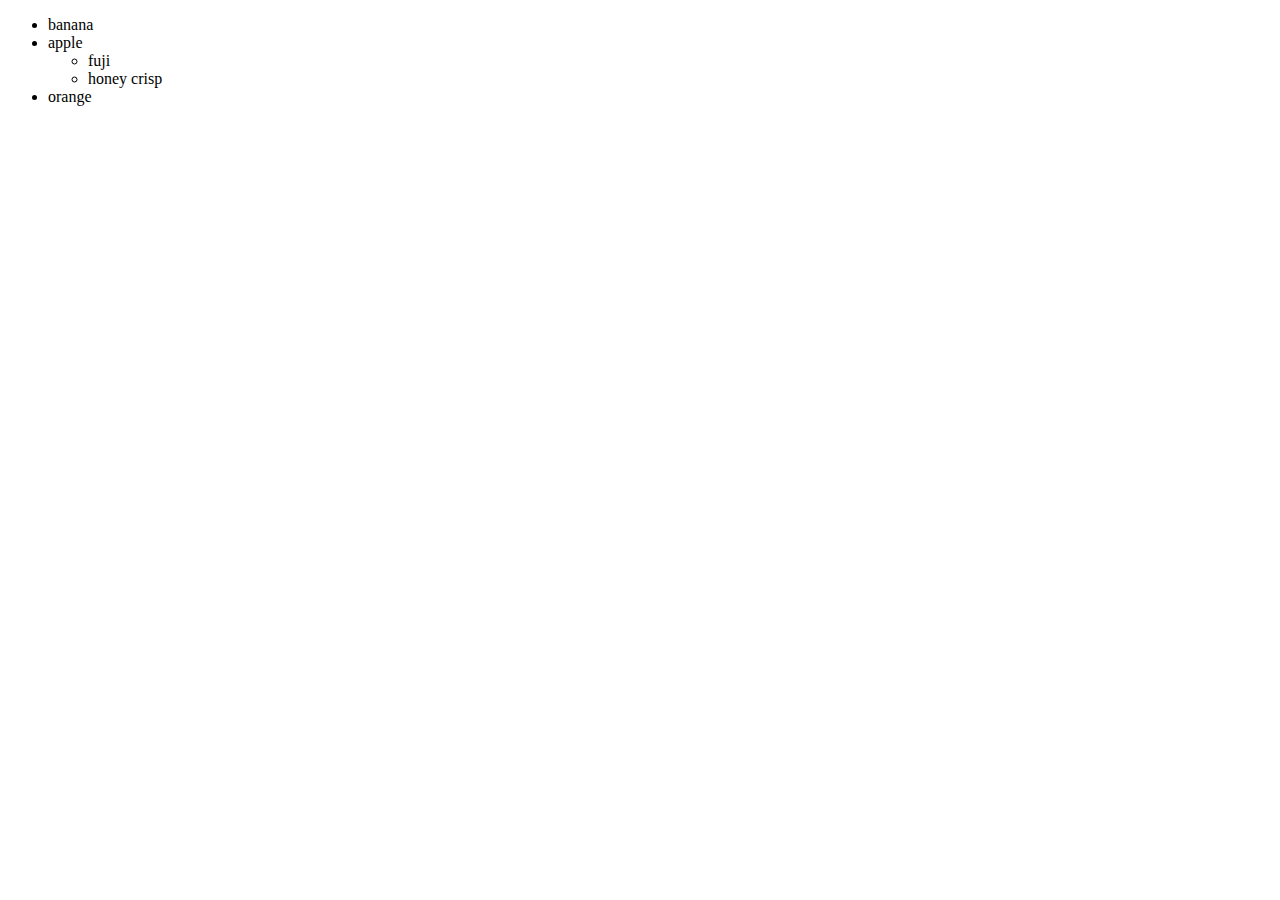
<file: index.html>
<!DOCTYPE html>
<html>
    <head>
    <title>My First Website</title>
    </head>
    <body>
    <ul>
        <li>banana</li>
        <li>apple</li>
        <ul>
            <li>fuji</li>
            <li>honey crisp</li>
        </ul>
        <li>orange</li>
        </ul>
    </body>
</html>
</file>
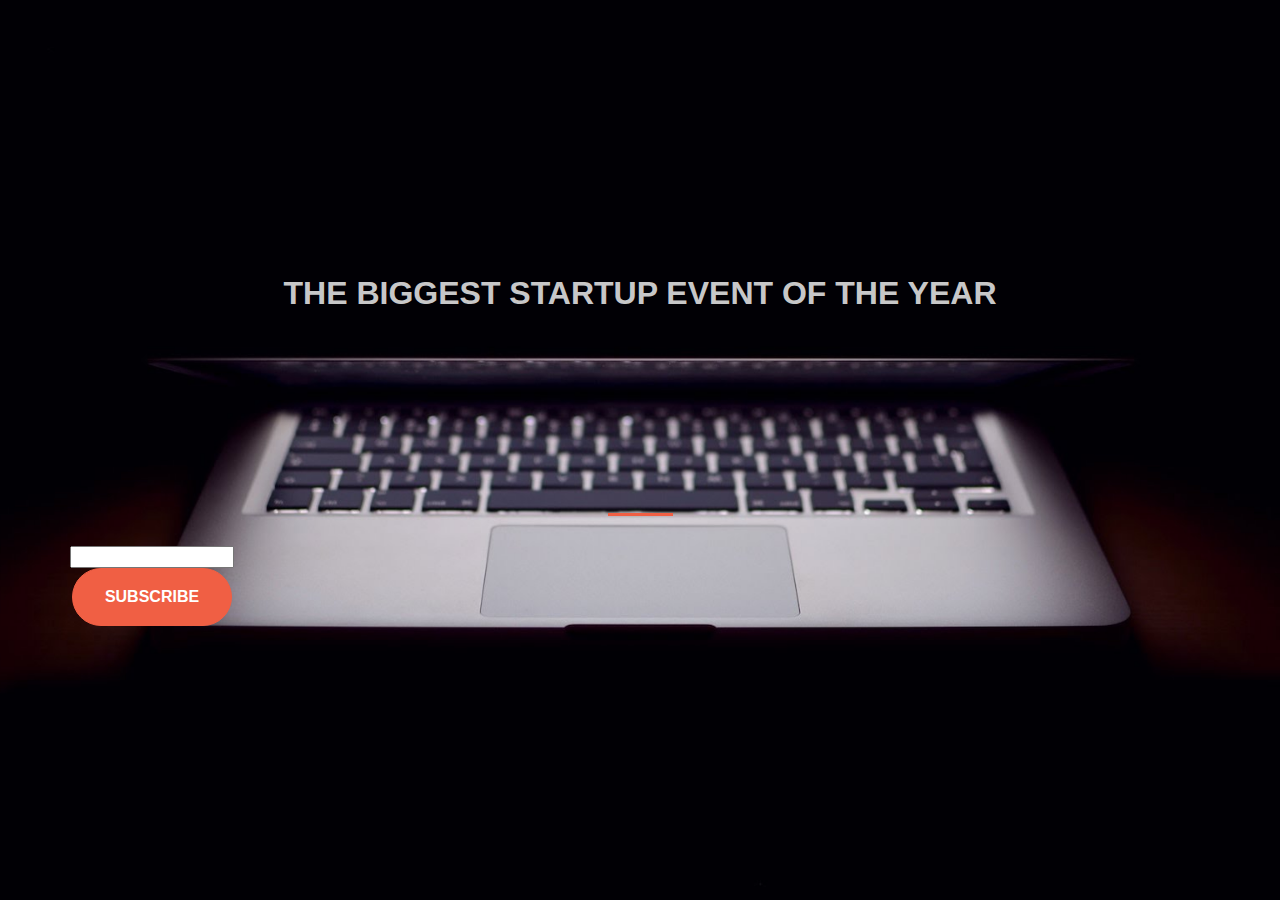
<file: index2.html>
<!DOCTYPE html>
<html>
<head>
    <title>Bootstrap</title>
    <link rel="stylesheet" href="https://stackpath.bootstrapcdn.com/bootstrap/4.3.1/css/bootstrap.min.css" integrity="sha384-ggOyR0iXCbMQv3Xipma34MD+dH/1fQ784/j6cY/iJTQUOhcWr7x9JvoRxT2MZw1T" crossorigin="anonymous">
    <link rel="stylesheet" href="style.css">
     <script src="https://stackpath.bootstrapcdn.com/bootstrap/4.3.1/js/bootstrap.min.js" integrity="sha384-JjSmVgyd0p3pXB1rRibZUAYoIIy6OrQ6VrjIEaFf/nJGzIxFDsf4x0xIM+B07jRM" crossorigin="anonymous"></script>
</head>
<body>
    <header class="startup text-center text-while d-flex">
    <div class="container my-auto">
				<div class="row">
						<div class="col-lg-12 my-auto">
						  <h1 class="text-uppercase faded">
								<strong>The Biggest startup event of the year</strong>
							</h1>
								<hr>
						</div>
														<!-- Begin Mailchimp Signup Form -->
								<link href="//cdn-images.mailchimp.com/embedcode/slim-10_7.css" rel="stylesheet" type="text/css">
								<style type="text/css">
									#mc_embed_signup{clear:left; font:14px Helvetica,Arial,sans-serif; }
									/* Add your own Mailchimp form style overrides in your site stylesheet or in this style block.
										 We recommend moving this block and the preceding CSS link to the HEAD of your HTML file. */
								</style>
								<div id="mc_embed_signup">
								<form action="https://donothave.us20.list-manage.com/subscribe/post?u=53e3b7d1d69ac46588a60e553&amp;id=227b1db9d1" method="post" id="mc-embedded-subscribe-form" name="mc-embedded-subscribe-form" class="validate" target="_blank" novalidate>
										<div id="mc_embed_signup_scroll">
										<!-- real people should not fill this in and expect good things - do not remove this or risk form bot signups-->
										<div style="position: center; left: -5000px;" aria-hidden="true"><input type="text" name="b_53e3b7d1d69ac46588a60e553_227b1db9d1" tabindex="-1" value=""></div>
										<div class="clear"><input type="submit" class="btn btn-primary btn-xl" value="Subscribe" name="subscribe" id="mc-embedded-subscribe"></div>
										</div>
								</form>
								</div>

				</div>
    </div>
    </header>
    
    <script src="https://code.jquery.com/jquery-3.3.1.slim.min.js" integrity="sha384-q8i/X+965DzO0rT7abK41JStQIAqVgRVzpbzo5smXKp4YfRvH+8abtTE1Pi6jizo" crossorigin="anonymous"></script>
    <script src="https://cdnjs.cloudflare.com/ajax/libs/popper.js/1.14.7/umd/popper.min.js" integrity="sha384-UO2eT0CpHqdSJQ6hJty5KVphtPhzWj9WO1clHTMGa3JDZwrnQq4sF86dIHNDz0W1" crossorigin="anonymous"></script>
    <script src="https://stackpath.bootstrapcdn.com/bootstrap/4.3.1/js/bootstrap.min.js" integrity="sha384-JjSmVgyd0p3pXB1rRibZUAYoIIy6OrQ6VrjIEaFf/nJGzIxFDsf4x0xIM+B07jRM" crossorigin="anonymous"></script>
</body>
</html>
</file>
<file: style.css>
body,
html {
  width: 100%;
  height: 100%; 
}

body {
  font-family: 'Montserrat', sans-serif;
}

hr {
  max-width: 65px;
  border-width: 3px;
  border-color: #F05F44; 
}

.faded {
  color: rgba(255, 255, 255, 0.8); 
}

header.startup {
  background-position: center;
  background-image: url("header.jpg");
  background-size: cover;	
  height: 100%;
}

header.startup hr {
  margin-top: 200px;
  margin-bottom: 30px; 
}

header.startup h1 {
  font-size: 2rem; 
}

.btn {
  font-weight: 700;
  text-transform: uppercase;
  border-radius: 300px;
  font-family: 'Montserrat', sans-serif;
}

.btn-xl {
  padding: 1rem 2rem; 
}

.btn-primary {
  background-color: #F05F44;
  border-color: #F05F44; }

.btn-primary:hover {
  background-color: #ee4b08;
  border-color: #ee4b08;
  border-width: 5px;
  cursor: pointer;
}
.centerit{
		object-position: center
}
</file>
